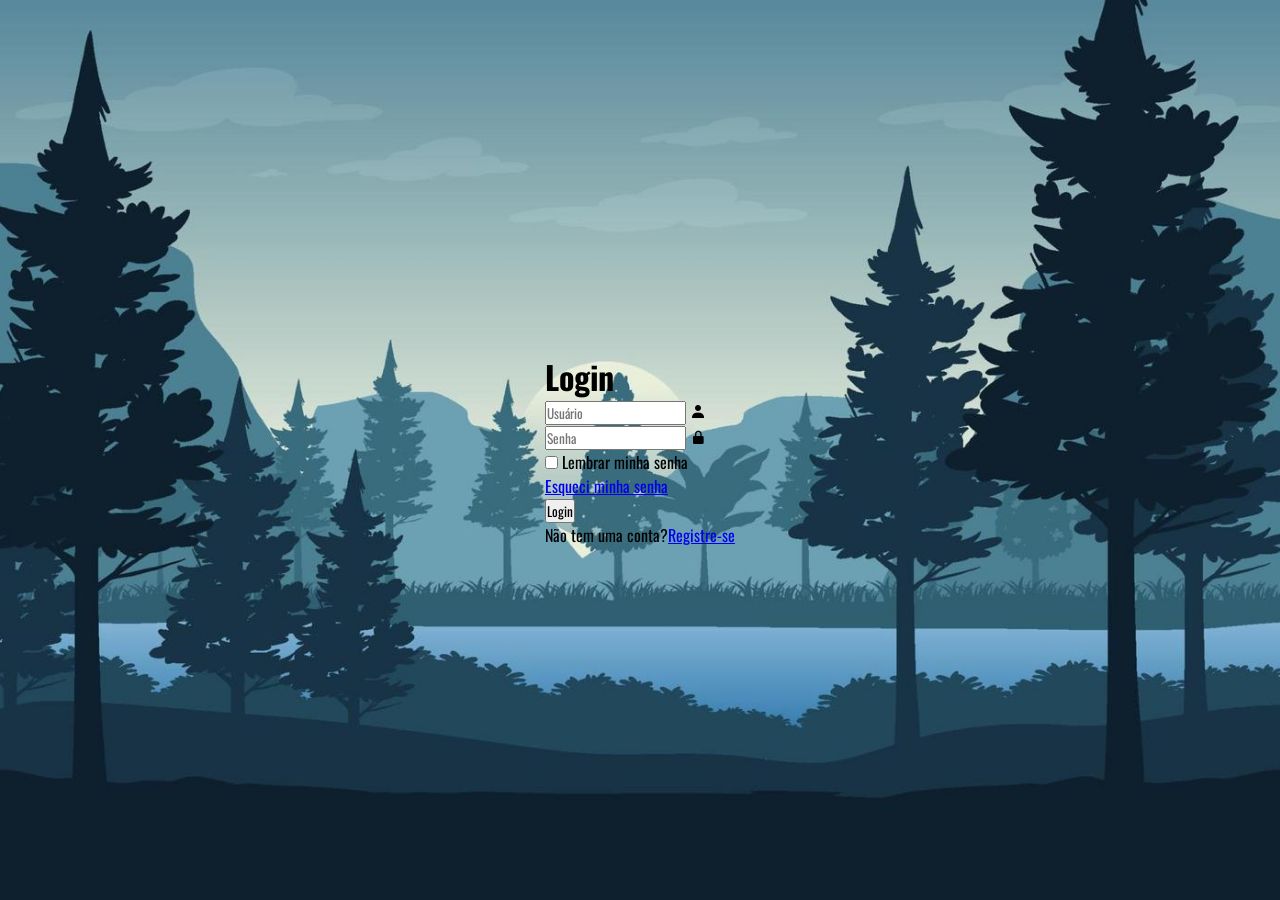
<file: Tela de Login/index.html>
<!DOCTYPE html>
<html lang="pt-br">
    
<head>
    <meta charset="UTF-8">
    <meta name="viewport" content="width=device-width, initial-scale=1.0">
    <link href='https://unpkg.com/boxicons@2.1.4/css/boxicons.min.css'rel='stylesheet'>
<link rel="stylesheet" href="style.css"> 
<title>Tela de Login</title>
</head>
<body>
    <main class="container">
        <form>
            <h1>Login</h1>
            <div class="input-box">
                <input placeholder="Usuário" type="email">
                <i class="bx bxs-user"></i>
            </div>
            <div class="input-box">
                <input placeholder="Senha" type="password">
                <i class="bx bxs-lock-alt"></i>

                <div class="remenber-forgot">
                    <label>
                    <input type="checkbox">
                    Lembrar minha senha
                    </label>
                    <br><a href="#">Esqueci minha senha</a>
                    
                    <br><button type="submit">Login</button>
                    <div class="register-link">
                        <p>Não tem uma conta?<a href="#">Registre-se</a></p>
                    
                    </div>
                </div>
            </div>

        </form>
    </main>

    
</body>
</html>
</file>
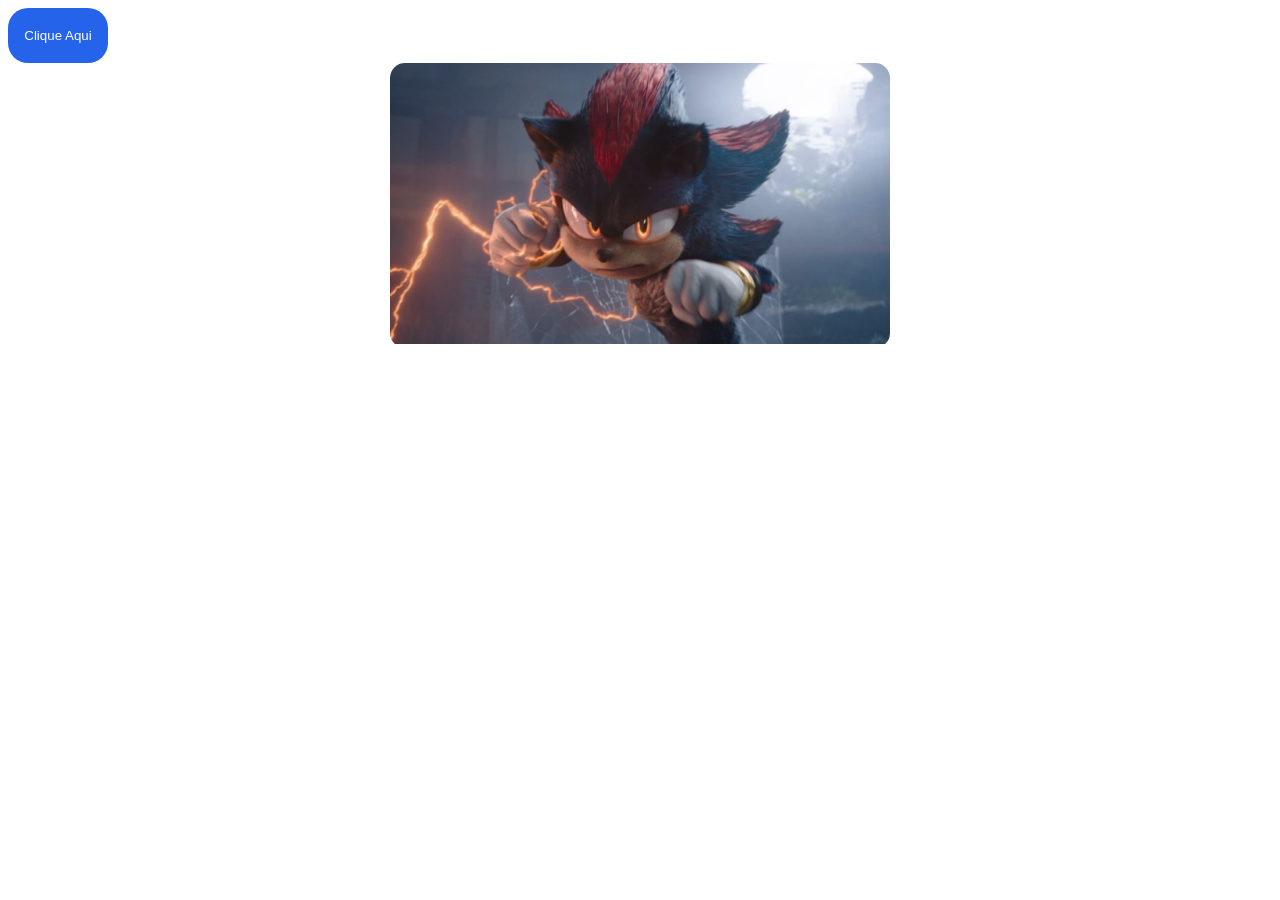
<file: teste práticos/index.html>
<!DOCTYPE html>
<html lang="pt-BR">
<head>
    <meta charset="UTF-8">
    <link rel="stylesheet" href="styles.css">
    <meta name="viewport" content="width=device-width, initial-scale=1.0">
    <title>Testes Práticos</title>
</head>
<body>
    <!--Botão para futuros projetos-->
    <button>Clique Aqui</button>

<!--efeito de zoom em imagem-->
<div class="container">
    <img  id= "luis" src="logo_teste.jpg" alt="logo_teste">

</div>


    
</body>
</html>
</file>
<file: Tela de Login/style.css>
@import url('https://fonts.googleapis.com/css2?family=Oswald:wght@200..700&display=swap');


*{
    margin: 0;
    padding: 0;
    box-sizing: border-box;
    font-family: "Oswald", sans-serif;
}
body{
    display:flex;
    justify-content: center;
    align-items: center;
    min-height: 100vh;
    background: url(./login\ fundo.jpg);
    background-size: cover;
    background-position: center;
}
</file>
<file: teste práticos/styles.css>
/*ESTILIZAÇÃO DO BOTÃO DO HTML*/
button{
    background-color: #2563eb;
    padding: 20px 10px;
    width: 100px;
    border: 20px;
    color: white;
    border-radius: 20px;
    cursor: pointer;
}

/*CUROSOR DO MOUSE AO PASSAR NO BOTÃO*/

button:hover{
    background-color: #1d4ed8;
}


.container{
    width: 500px;
    overflow: hidden;
    border-radius:15px;
    margin: auto;
}

.container img{
    background-position: center;
    width: 100%;
    transition: 0.5s;
}
.container img:hover{
    transform: scale(1.1);
}
</file>
